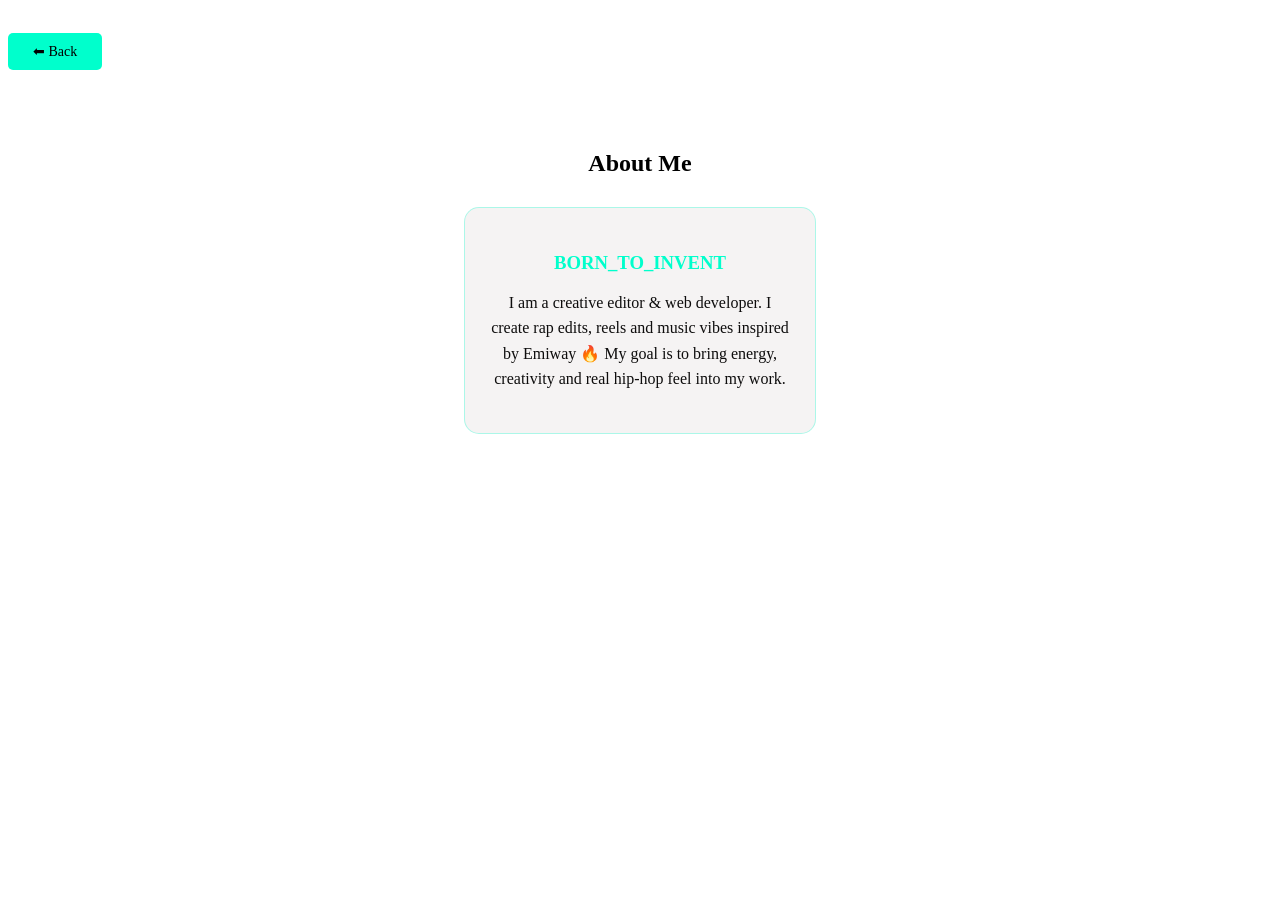
<file: about.html>
<!DOCTYPE html>
<html lang="en">
<head>
    <meta charset="UTF-8">
    <meta name="viewport" content="width=device-width, initial-scale=1.0">
    <title>About</title>
    <link rel="stylesheet" href="style.css">
</head>
<body>

<!-- 🔙 Back Button -->
<a href="index.html" class="back-btn">⬅ Back</a>

<section class="about">
  <h2>About Me</h2>

  <div class="about-container">

    <div class="about-text">
      <h3>BORN_TO_INVENT</h3>
      <p>
        I am a creative editor & web developer.  
        I create rap edits, reels and music vibes inspired by Emiway 🔥  
        My goal is to bring energy, creativity and real hip-hop feel into my work.
      </p>
    </div>

  </div>
</section>

</body>
</html>
</file>
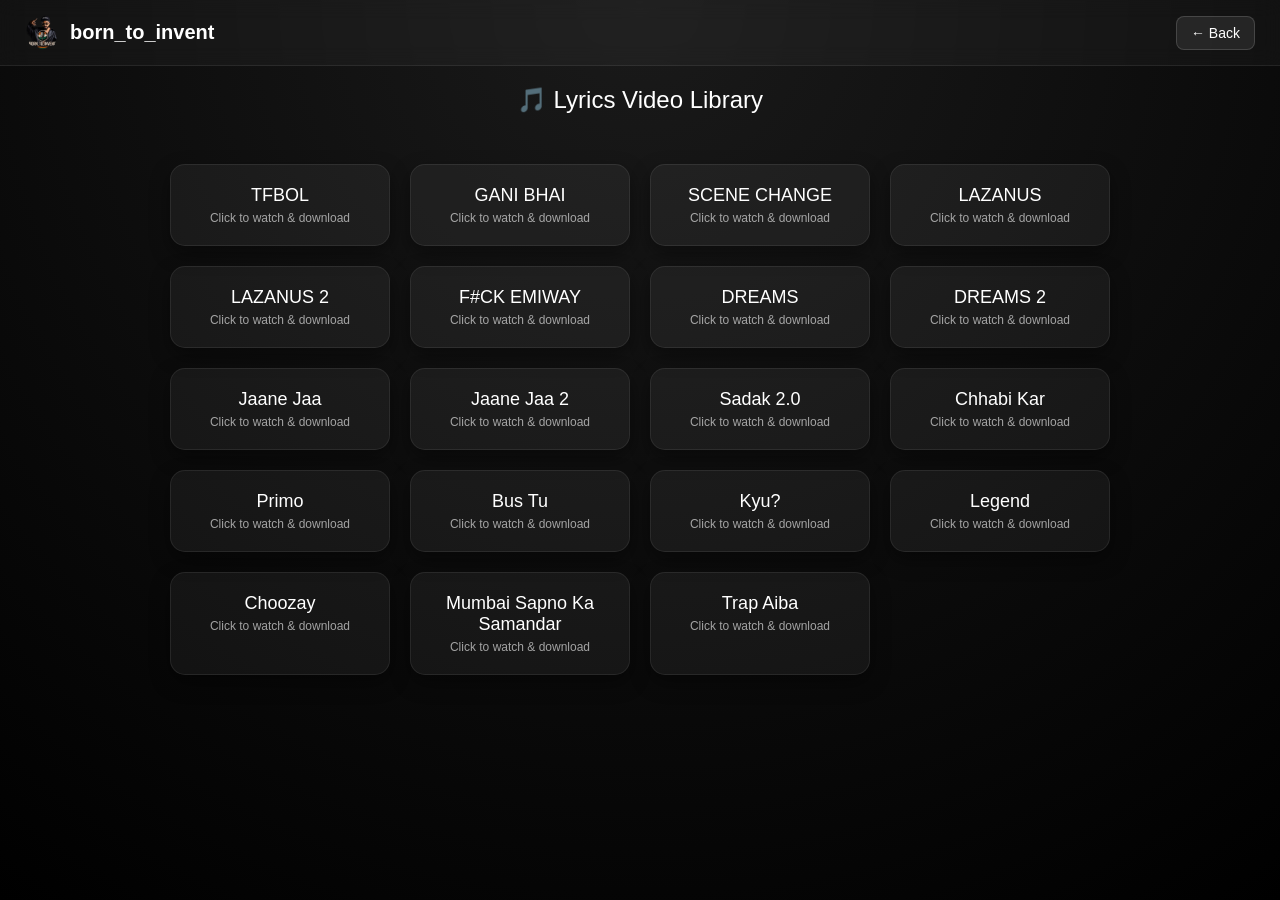
<file: lyrics.html>
<!DOCTYPE html>
<html>
<head>
<meta charset="UTF-8">
<meta name="viewport" content="width=device-width, initial-scale=1.0">

<title>Born To Invent - Lyric Library</title>

<style>
  *{
    margin:0;
    padding:0;
    box-sizing:border-box;
    font-family: 'Segoe UI', Arial, sans-serif;
  }

  body{
    background: radial-gradient(circle at top, #1a1a1a, #000000);
    color:white;
    min-height:100vh;

    opacity:0;
    transform:translateY(20px);
    transition:all 0.5s ease-in-out;
  }

  body.loaded{
    opacity:1;
    transform:translateY(0);
  }

  /* NAVBAR */
  .navbar{
    display:flex;
    align-items:center;
    justify-content:space-between;
    padding:15px 25px;
    background:rgba(255,255,255,0.03);
    backdrop-filter: blur(10px);
    border-bottom:1px solid rgba(255,255,255,0.08);
    position:sticky;
    top:0;
  }

  .logo{
    display:flex;
    align-items:center;
    gap:10px;
    font-weight:700;
    font-size:20px;
  }

  .logo img{
    width:35px;
    height:35px;
    border-radius:50%;
  }

  .back-btn{
    padding:8px 14px;
    background:rgba(255,255,255,0.08);
    border:1px solid rgba(255,255,255,0.15);
    border-radius:8px;
    color:white;
    text-decoration:none;
    font-size:14px;
    transition:0.3s ease;
  }

  .back-btn:hover{
    background:rgba(255,255,255,0.18);
    transform:scale(1.05);
  }

  header{
    text-align:center;
    padding:20px;
    font-size:24px;
  }

  /* GRID */
  .grid{
    display:grid;
    grid-template-columns:repeat(auto-fit,minmax(220px,1fr));
    gap:20px;
    padding:30px;
    max-width:1000px;
    margin:auto;
  }

  .card{
    background:rgba(255,255,255,0.05);
    border:1px solid rgba(255,255,255,0.08);
    padding:20px;
    border-radius:15px;
    text-align:center;
    transition:0.3s ease;
    box-shadow:0 8px 20px rgba(0,0,0,0.4);
  }

  .card:hover{
    transform:translateY(-6px) scale(1.03);
    background:rgba(255,255,255,0.08);
  }

  a{
    text-decoration:none;
    color:white;
    font-size:18px;
    font-weight:500;
    display:block;
  }

  .tag{
    font-size:12px;
    opacity:0.6;
    margin-top:5px;
  }

</style>
</head>

<body>

<!-- NAVBAR -->
<div class="navbar">
  <div class="logo">
    <img src="logo.png" alt="logo">
    born_to_invent
  </div>

  <a class="back-btn" href="index.html">← Back</a>
</div>

<header>
  🎵 Lyrics Video Library
</header>

<div class="grid">

  <div class="card">
    <a href="tfbol.mp4">
      TFBOL
      <div class="tag">Click to watch & download</div>
    </a>
  </div>

  <div class="card">
    <a href="gani_bhai.mp4">
      GANI BHAI
      <div class="tag">Click to watch & download</div>
    </a>
  </div>

   <div class="card">
    <a href="scene change.mp4">
      SCENE CHANGE 
      <div class="tag">Click to watch & download</div>
    </a>
   </div>

  <div class="card">
    <a href="lazanus.mp4">
      LAZANUS
      <div class="tag">Click to watch & download</div>
    </a>
  </div>

  <div class="card">
    <a href="lazanus2.mp4">
      LAZANUS 2
      <div class="tag">Click to watch & download</div>
    </a>
  </div>

  <div class="card">
    <a href="fuck_emiway.mp4">
      F#CK EMIWAY 
      <div class="tag">Click to watch & download</div>
    </a>
  </div>
 
 <div class="card">
    <a href="dreams.mp4">
      DREAMS 
      <div class="tag">Click to watch & download</div>
    </a>
 </div>

 <div class="card">
    <a href="dreams2.mp4">
      DREAMS 2
      <div class="tag">Click to watch & download</div>
    </a>
 </div>

  <div class="card">
    <a href="jaane jaa.mp4">
      Jaane Jaa
      <div class="tag">Click to watch & download</div>
    </a>
  </div>

   <div class="card">
    <a href="jaane jaa_2.mp4">
      Jaane Jaa 2
      <div class="tag">Click to watch & download</div>
    </a>
   </div>

    <div class="card">
    <a href="sadak 2.mp4">
      Sadak 2.0
      <div class="tag">Click to watch & download</div>
    </a>
    </div>

    <div class="card">
    <a href="chhabi kar.mp4">
      Chhabi Kar 
      <div class="tag">Click to watch & download</div>
    </a>
    </div>

    <div class="card">
    <a href="primo.mp4">
      Primo
      <div class="tag">Click to watch & download</div>
    </a>
    </div>

 
    <div class="card">
    <a href="bas tu.mp4">
      Bus Tu 
      <div class="tag">Click to watch & download</div>
    </a>
    </div>

    <div class="card">
    <a href="kyu.mp4">
      Kyu?
      <div class="tag">Click to watch & download</div>
    </a>
    </div>

 
    <div class="card">
    <a href="legend.mp4">
      Legend
      <div class="tag">Click to watch & download</div>
    </a>
    </div>

   <div class="card">
      <a href="choozay.mp4">
        Choozay 
        <div class="tag">Click to watch & download</div>
      </a>
   </div>

   <div class="card">
      <a href="MumbaiSapnoKaSamandar.mp4">
        Mumbai Sapno Ka Samandar 
        <div class="tag">Click to watch & download</div>
      </a>
   </div> 

   <div class="card">
      <a href="Trap Aiba.mp4">
        Trap Aiba 
        <div class="tag">Click to watch & download</div>
      </a>
   </div>
 
</div>
 
<script>
  // smooth page load
  window.addEventListener("load", () => {
    document.body.classList.add("loaded");
  });

  // smooth page transition
document.querySelectorAll("a").forEach(link => {
  const href = link.getAttribute("href");

  // Skip video files
  if (href && href.endsWith(".mp4")) return;

  link.addEventListener("click", function(e) {
    if (href && !href.startsWith("#")) {
      e.preventDefault();
      document.body.classList.remove("loaded");

      setTimeout(() => {
        window.location.href = href;
      }, 400);
    }
  });
});
</script>

</body>
</html>
</file>
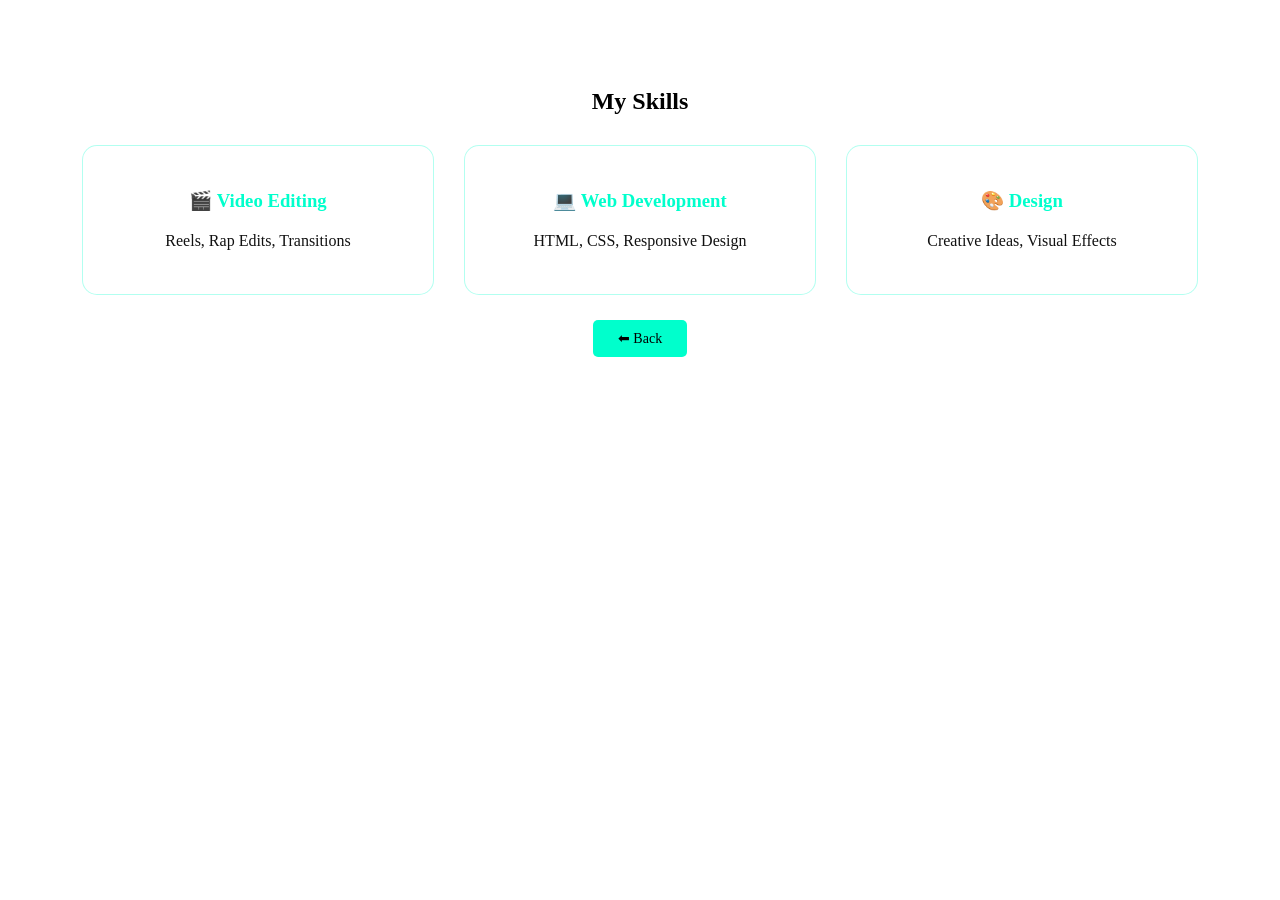
<file: skills.html>
<!DOCTYPE html>
<html lang="en">
<head>
    <meta charset="UTF-8">
    <meta name="viewport" content="width=device-width, initial-scale=1.0">
    <title>My Skills</title>
    <link rel="stylesheet" href="style.css">
</head>
<body>
    
</body>
</html><section id="skills" class="skills">
  <h2> My Skills</h2>

  <div class="skills-container">

    <div class="skill-card">
      <h3>🎬 Video Editing</h3>
      <p>Reels, Rap Edits, Transitions</p>
    </div>

    <div class="skill-card">
      <h3>💻 Web Development</h3>
      <p>HTML, CSS, Responsive Design</p>
    </div>

    <div class="skill-card">
      <h3>🎨 Design</h3>
      <p>Creative Ideas, Visual Effects</p>
    </div>

  </div>

  <!-- 🔙 Back Button -->
  <a href="index.html" class="back-btn">⬅ Back</a>

</section>
</file>
<file: style.css>
nav{
  display:flex;
  justify-content:space-between;
  align-items:center;
  padding:10px 20px;
  background:rgba(255,255,255,0.05);
  backdrop-filter:blur(10px);
  border-bottom:1px solid rgba(0,255,204,0.2);
}

/* Logo container FIX */
.logo{
  display:flex;
  align-items:center;
  gap:10px;
}

/* Logo image */
.logo img{
  width:50px;
  display:block; 
}

/* Logo text */
.logo span{
  display:flex;
  font-size: 15px;
  font-weight:bold;
  color:#171818; 
  letter-spacing:2px;
  white-space:nowrap;
  padding: 10px;

}

/* Menu */
ul{
  display:flex;
  list-style:none;
  gap:30px;
}

ul li{
  cursor:pointer;
  transition:0.3s;
}

/* Hover */
ul li:hover{
  color:#6d8f88;
  text-shadow:0 0 10px #00ffcc;
}

.hero{
    height: 90vh;
    display: flex;
    flex-direction: column;
    justify-content: center;
    align-items: center;
    text-align: center;
}

.hero h1{
    color: black;
    font-size: 50px;
    animation: glow 2s infinite alternate;
}

.hero p{
    margin:15px 0;
    font-size: 18px;
    animation: glow 2s infinite alternate;
    color: black
}

@keyframes glow{
  from{ text-shadow:0 0 10px #00ffcc; }
  to{ text-shadow:0 0 30px #00ffcc; }
}

.hero button{
  padding:10px 25px;
  border:none;
  background:#00ffcc;
  color:black;
  font-size:16px;
  border-radius:5px;
  cursor:pointer;
  transition:0.3s;
}

.hero button:hover{
  transform:scale(1.1);
  box-shadow:0 0 20px #00ffcc;
}

.tracks{
  padding:60px 20px;
  text-align:center;
}

.track-container{
  display:flex;
  justify-content:center;
  gap:30px;
  flex-wrap:wrap;
  margin-top:30px;
}

.track-card{
  width:250px;
  padding:20px;
  border-radius:15px;
  background:rgba(255,255,255,0.05);
  backdrop-filter:blur(10px);
  transition:0.3s;
  cursor:pointer;
}

.track-card:hover{
  transform:translateY(-10px) scale(1.05);
  box-shadow:0 0 25px #00ffcc;
}

.reels{
  padding:60px 20px;
  text-align:center;
}

.reel-container{
  display:flex;
  justify-content:center;
  gap:20px;
  flex-wrap:wrap;
  margin-top:30px;
}

.reel-card{
  width:200px;
  height:350px;
  overflow:hidden;
  border-radius:15px;
  background:black;
  cursor:pointer;
  transition:0.3s;
}

.reel-card video{
  width:100%;
  height:100%;
  object-fit:cover;
}

.reel-card:hover{
  transform:scale(1.08);
  box-shadow:0 0 25px #00ffcc;
}

.track-card{
  border:1px solid rgba(0,255,204,0.3);
}

.track-card:hover{
  transform:translateY(-10px) scale(1.05);
  box-shadow:0 0 25px #00ffcc;
  border:1px solid #00ffcc;
}

footer{
  display:flex;
  justify-content:center;
  align-items:center;
}

footer{
  background:#f9f8f8;
  color:#333;
  text-align:center;
  padding:20px;
  font-size:14px;
}

.menu-toggle{
  display:none;
  font-size:25px;
  cursor:pointer;
}

@media(max-width:768px){

  .nav-links{
    position:absolute;
    top:60px;
    right:0;
    background:#0a0a0a;
    width:100%;
    flex-direction:column;
    align-items:center;
    display:none; 
  }

  .nav-links li{
    margin:15px 0;
  }

  .menu-toggle{
    display:block; 
  }
}

.nav-links.active{
  display:flex;
}

ul{
  display:flex;
}

ul{
  display:flex;
  list-style:none;
  gap:30px;
}

.nav-links{
  display:flex;
  list-style:none;
  gap:30px;
}

@media(max-width:768px){

  .nav-links{
    display:none;
    flex-direction:column;
    position:absolute;
    top:60px;
    right:0;
    width:100%;
    background:#f4f0f0;
    text-align:center;
    padding:20px 0;
  }
}

.about{
  padding:60px 20px;
  text-align:center;
}

.about-container{
  display:flex;
  justify-content:center;
  margin-top:30px;
}

/* 🔥 MAIN BOX (track-card jaisa) */
.about-text{
  width:300px;
  padding:25px;
  border-radius:15px;
  background:rgba(57, 31, 31, 0.05);
  backdrop-filter:blur(10px);
  border:1px solid rgba(0,255,204,0.3);
  transition:0.3s;
}

/* Hover effect 😈 */
.about-text:hover{
  transform:translateY(-10px) scale(1.05);
  box-shadow:0 0 25px #00ffcc;
  border:1px solid #00ffcc;
}

/* Heading */
.about-text h3{
  color:#00ffcc;
  margin-bottom:10px;
}

/* Paragraph */
.about-text p{
  color:#0e0d0d;
  line-height:1.6;
}

.nav-links a{
  text-decoration:none;   
  color:white;            
  font-weight:500;
  transition:0.3s;
}.nav-links a{
  text-decoration:none;   
  color:rgb(15, 15, 15);           
  font-weight:500;
  transition:0.3s;
}

.nav-links a:hover{
  color:#00ffcc;
  text-shadow:0 0 10px #00ffcc;
}

.nav-links a:visited{
  color:rgb(17, 16, 16);
}

html{
  scroll-behavior:smooth;
}

.back-btn{
  text-decoration:none;  
  color:black;            
}

.skills{
  padding:60px 20px;
  text-align:center;
}

.skills-container{
  display:flex;
  justify-content:center;
  gap:30px;
  flex-wrap:wrap;
  margin-top:30px;
}

/* 🔥 SAME AS ABOUT / TRACK CARD */
.skill-card{
  width:300px;
  padding:25px;
  border-radius:15px;
  background:rgba(255,255,255,0.05);
  backdrop-filter:blur(10px);
  border:1px solid rgba(0,255,204,0.3);
  transition:0.3s;
}

/* Hover effect 😈 */
.skill-card:hover{
  transform:translateY(-10px) scale(1.05);
  box-shadow:0 0 25px #00ffcc;
  border:1px solid #00ffcc;
}

/* Text styling */
.skill-card h3{
  color:#00ffcc;
  margin-bottom:10px;
}

.skill-card p{
  color:#111111;
  line-height:1.6;
}

.back-btn{
  display:inline-block;
  margin-top:25px;
  padding:10px 25px;
  background:#00ffcc;
  color:black;
  text-decoration:none;
  border-radius:5px;
  font-size:14px;
  transition:0.3s;
}

.back-btn:hover{
  transform:scale(1.1);
  box-shadow:0 0 20px #00ffcc;
}

.back-btn:visited{
  color:black;
}

.menu-toggle {
  font-size: 28px;
  cursor: pointer;
  transition: transform 0.3s ease;
}

/* hover effect */
.menu-toggle:hover {
  transform: scale(1.2);
}

/* nav links default */
.nav-links {
  transition: all 0.4s ease;
}

/* mobile dropdown animation */
.nav-links.active {
  display: flex;
  flex-direction: column;
  position: absolute;
  top: 70px;
  right: 20px;
  background: grey;
  padding: 15px;
  border-radius: 10px;
  gap: 10px;

  opacity: 0;
  transform: translateY(-20px);
  animation: dropFade 0.4s forwards;
}

@keyframes dropFade {
  to {
    opacity: 1;
    transform: translateY(0);
  }
}

.menu-toggle.open {
  transform: rotate(90deg);
}

.hero h2{
  color: black;
  font-style: Arial, Helvetica, sans-serif;
}

.logout{
  color: red;
}


footer{
  background: rgba(0, 0, 0, 0.35);
  backdrop-filter: blur(15px);
  -webkit-backdrop-filter: blur(15px);

  border-top: 1px solid rgba(255,255,255,0.15);

  color: white;
  text-align: center;
  padding: 20px;
  font-size: 14px;
}

.menu-toggle{
  width: 50px;
  height: 50px;

  background: rgba(255,255,255,0.08);
  backdrop-filter: blur(10px);
  -webkit-backdrop-filter: blur(10px);

  border: 1px solid rgba(255,255,255,0.15);
  border-radius: 12px;

  color: white;
  font-size: 28px;
  display: flex;
  align-items: center;
  justify-content: center;
}
</file>
